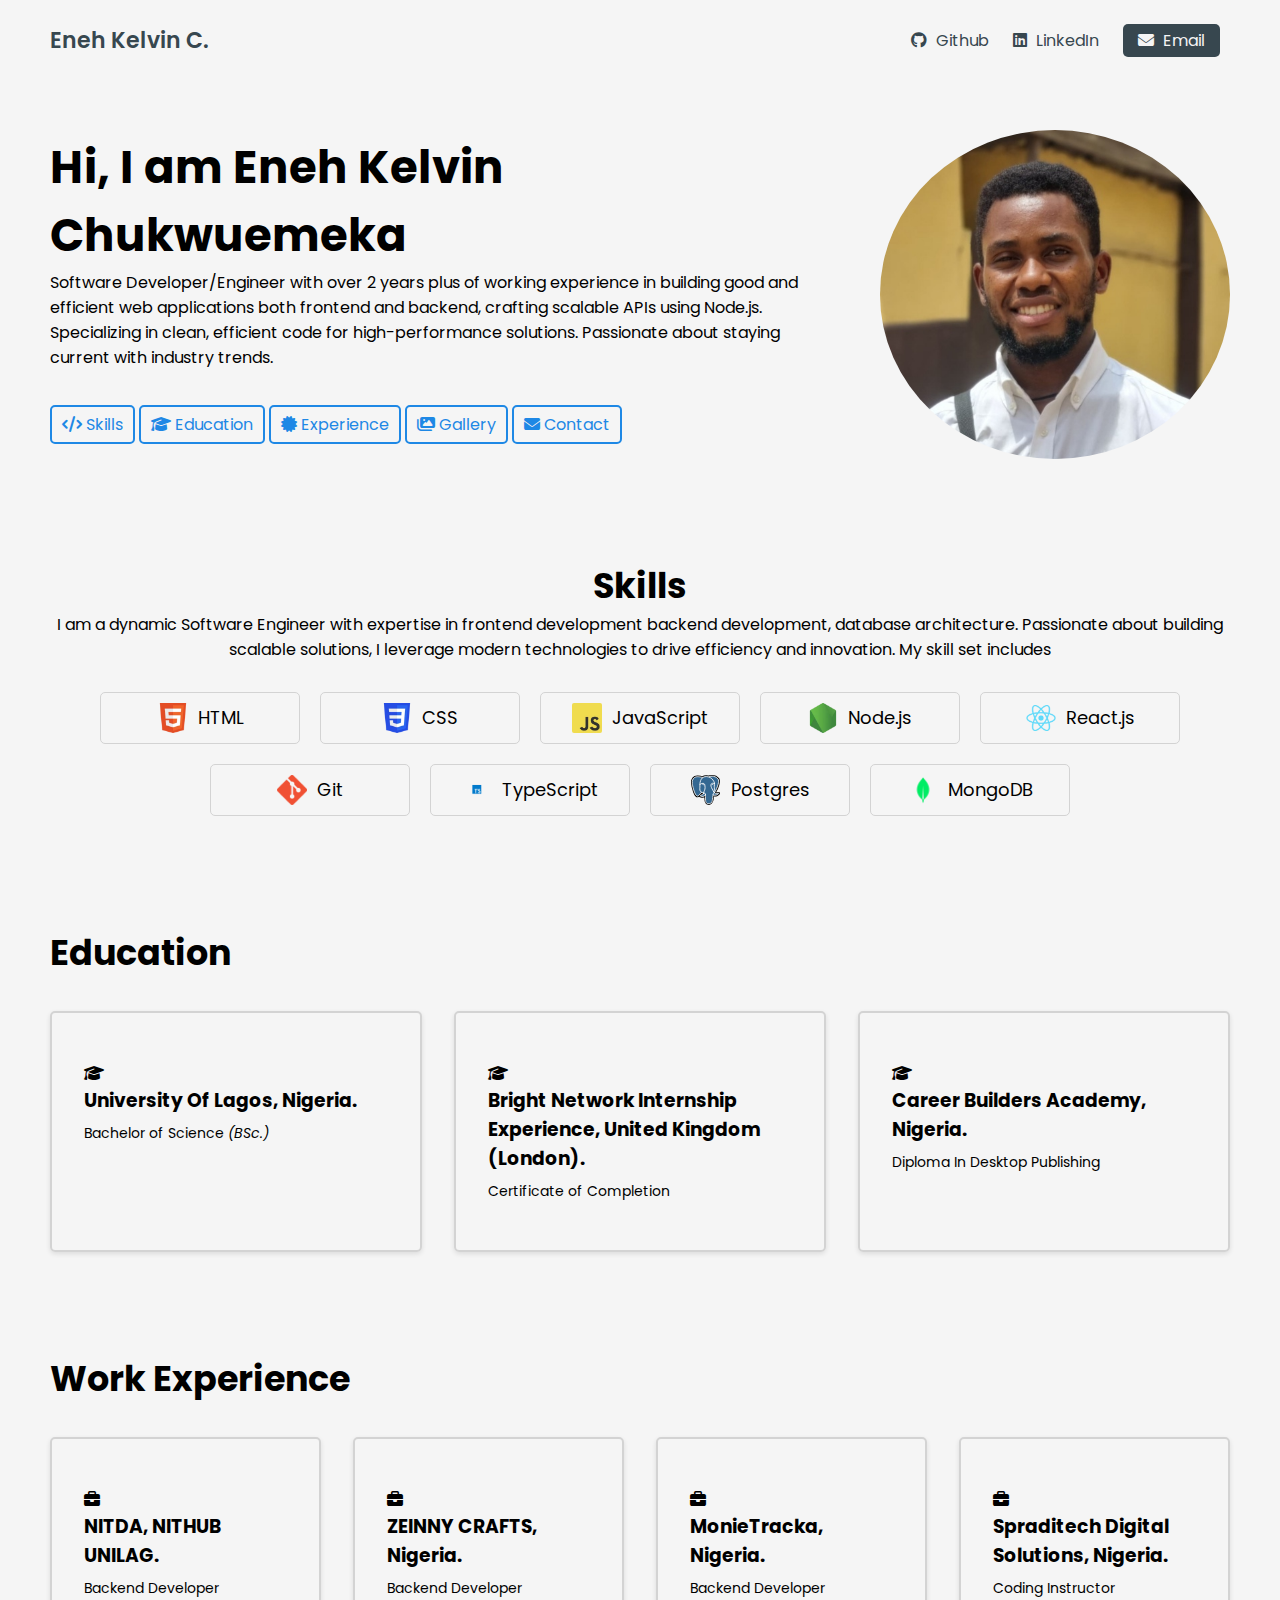
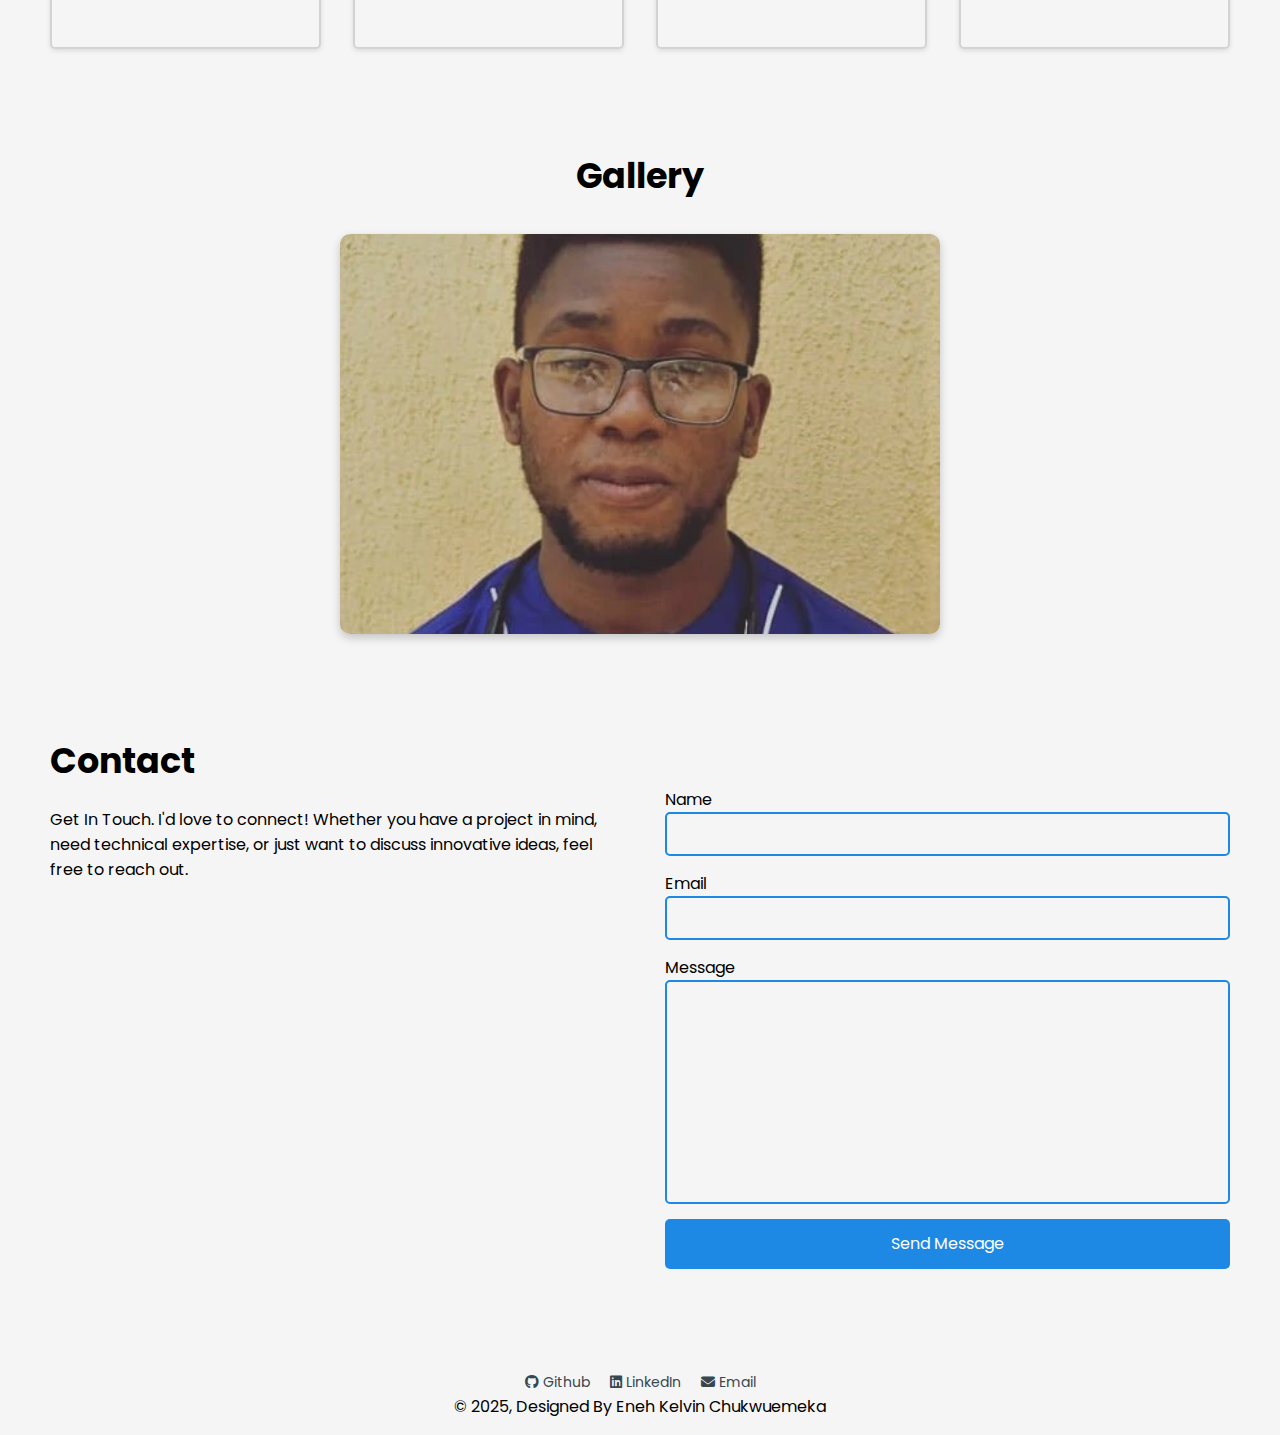
<file: index.html>
<!DOCTYPE html>
<html lang="en">
  <head>
    <meta charset="UTF-8" />
    <meta name="viewport" content="width=device-width, initial-scale=1.0" />
    <title>Portfolio</title>
    <link rel="preconnect" href="https://fonts.googleapis.com" />
    <link rel="preconnect" href="https://fonts.gstatic.com" crossorigin />
    <link
      href="https://fonts.googleapis.com/css2?family=Alex+Brush&family=Playwrite+GB+S+Guides:ital@0;1&family=Poppins:ital,wght@0,100;0,200;0,300;0,400;0,500;0,600;0,700;0,800;0,900;1,100;1,200;1,300;1,400;1,500;1,600;1,700;1,800;1,900&family=Roboto:ital,wght@0,100;0,300;0,400;0,500;0,700;0,900;1,100;1,300;1,400;1,500;1,700;1,900&display=swap"
      rel="stylesheet"
    />
    <link
      rel="stylesheet"
      href="https://cdnjs.cloudflare.com/ajax/libs/font-awesome/6.7.2/css/all.min.css"
      integrity="sha512-Evv84Mr4kqVGRNSgIGL/F/aIDqQb7xQ2vcrdIwxfjThSH8CSR7PBEakCr51Ck+w+/U6swU2Im1vVX0SVk9ABhg=="
      crossorigin="anonymous"
      referrerpolicy="no-referrer"
    />
    <link rel="stylesheet" href="styles.css" />
  </head>
  <body class="">
    <!-- NAV BAR -->
    <nav>
      <div class="left">
        <a href="/">Eneh Kelvin C.</a>
      </div>
      <div class="right">
        <a href="https://github.com/Kelvin-Teck" target="_blank" rel="noopener noreferrer">
          <i class="fa-brands fa-github"></i>
          <span>Github</span>
        </a>
        <a href="https://www.linkedin.com/in/eneh-chukwuemeka-kelvin-694a42198/" target="_blank" rel="noopener noreferrer">
          <i class="fa-brands fa-linkedin"></i>
          <span>LinkedIn</span>
        </a>
        <a
          href="mailto:kelvineneh4@gmail.com"
          target="_blank"
          rel="noopener noreferrer"
        >
          <i class="fa-solid fa-envelope"></i>
          <span>Email</span>
        </a>
      </div>
    </nav>

    <!--  -->
    <main>
      <!-- Hero -->
      <section id="" class="hero-section">
        <div class="text">
          <h2>Hi, I am Eneh Kelvin Chukwuemeka</h2>
          <p>
            Software Developer/Engineer with over 2 years plus of working
            experience in building good and efficient web applications both
            frontend and backend, crafting scalable APIs using Node.js.
            Specializing in clean, efficient code for high-performance
            solutions. Passionate about staying current with industry trends.
          </p>

          <div class="links">
            <a href="#skills">
              <i class="fa-solid fa-code"></i>
              <span>Skills</span>
            </a>
            <a href="#education">
              <i class="fa-solid fa-graduation-cap"></i>
              <span>Education</span>
            </a>
            <a href="#experience">
              <i class="fa-solid fa-certificate"></i>
              <span>Experience</span>
            </a>
            <a href="#gallery">
             <i class="fa-solid fa-images"></i>
              <span>Gallery</span>
            </a>
            <a href="#contact">
              <i class="fa-solid fa-envelope"></i>
              <span>Contact</span>
            </a>
          </div>
        </div>
        <div class="potrait-image">
          <img src="./assets/images/image-1 (18).jpg" alt="eneh Kelvin passport" />
        </div>
      </section>
      <!-- Skills -->
      <section id="skills" class="skills-section">
        <h2>Skills</h2>
        <div class="text">
          I am a dynamic Software Engineer with expertise in frontend development
          backend development, database architecture. Passionate about building scalable solutions, I leverage
          modern technologies to drive efficiency and innovation. My skill set
          includes
        </div>

        <div class="cells">
          <div class="cell">
            <img src="./assets/images/html-logo.webp" alt="html logo" />
            <span>HTML</span>
          </div>

          <div class="cell">
            <img src="./assets/images/css-logo.webp" alt="css logo" />
            <span>CSS</span>
          </div>

          <div class="cell">
            <img
              src="./assets/images/javascript-logo.webp"
              alt="javascript logo"
            />
            <span>JavaScript</span>
          </div>

          <div class="cell">
            <img src="./assets/images/node-logo.webp" alt="node logo" />
            <span>Node.js</span>
          </div>

          <div class="cell">
            <img src="./assets/images/react-logo.webp" alt="react logo" />
            <span>React.js</span>
          </div>
          <div class="cell">
            <img src="./assets/images/git.png" alt="react logo" />
            <span>Git</span>
          </div>
          <div class="cell">
            <img src="./assets/images/typescript-logo.webp" alt="react logo" />
            <span>TypeScript</span>
          </div>
          <div class="cell">
            <img
              src="./assets/images/Postgresql_elephant.svg"
              alt="react logo"
            />
            <span>Postgres</span>
          </div>
          <div class="cell">
            <img src="./assets/images/mongodb-logo.jpg" alt="react logo" />
            <span>MongoDB</span>
          </div>
        </div>
      </section>

      <!-- Education -->
      <section id="education" class="education-section">
        <h2>Education</h2>

        <div class="group">
          <div>
            <span><i class="fa-solid fa-graduation-cap"></i></span>
            <h3 class="institution">University Of Lagos, Nigeria.</h3>
            <div class="degree">Bachelor of Science <em>(BSc.)</em></div>
          </div>
          <div>
            <span><i class="fa-solid fa-graduation-cap"></i></span>
            <h3 class="institution">
              Bright Network Internship Experience, United Kingdom (London).
            </h3>
            <div class="degree">Certificate of Completion</div>
          </div>
          <div>
            <span><i class="fa-solid fa-graduation-cap"></i></span>
            <h3 class="institution">Career Builders Academy, Nigeria.</h3>
            <div class="degree">Diploma In Desktop Publishing</div>
          </div>
        </div>
      </section>
      <!-- Work Experience -->
      <section id="experience" class="education-section">
        <h2>Work Experience</h2>

        <div class="group">
          <div>
            <span><i class="fa-solid fa-briefcase"></i></span>
            <h3 class="institution">NITDA, NITHUB UNILAG.</h3>
            <div class="degree">Backend Developer</div>
          </div>
          <div>
            <span><i class="fa-solid fa-briefcase"></i></span>
            <h3 class="institution">ZEINNY CRAFTS, Nigeria.</h3>
            <div class="degree">Backend Developer</div>
          </div>
          <div>
            <span><i class="fa-solid fa-briefcase"></i></span>
            <h3 class="institution">MonieTracka, Nigeria.</h3>
            <div class="degree">Backend Developer</div>
          </div>
          <div>
            <span><i class="fa-solid fa-briefcase"></i></span>
            <h3 class="institution">Spraditech Digital Solutions, Nigeria.</h3>
            <div class="degree">Coding Instructor</div>
          </div>

        </div>
     
        </div>
      </section>
      <!-- Gallery -->
      <section id="gallery" class="gallery-section">
        <h2>Gallery</h2>
        <div class="images">
          <div class="carousel">
            <div class="carousel-container">
              <img
                src="./assets/images/my-photo.webp"
                class="carousel-item active"
              />
              <img
                src="./assets/images/image-1 (1).jpg"
                class="carousel-item active"
              />
              <img
                src="./assets/images/image-1 (2).jpg"
                class="carousel-item active"
              />
              <img
                src="./assets/images/image-1 (3).jpg"
                class="carousel-item active"
              />
              <img
                src="./assets/images/image-1 (4).jpg"
                class="carousel-item active"
              />
              <img
                src="./assets/images/image-1 (5).jpg"
                class="carousel-item active"
              />
              <img
                src="./assets/images/image-1 (6).jpg"
                class="carousel-item active"
              />
              <img
                src="./assets/images/image-1 (7).jpg"
                class="carousel-item active"
              />
              <img
                src="./assets/images/image-1 (8).jpg"
                class="carousel-item active"
              />
              <img
                src="./assets/images/image-1 (9).jpg"
                class="carousel-item active"
              />
              <img
                src="./assets/images/image-1 (10).jpg"
                class="carousel-item active"
              />
              <img
                src="./assets/images/image-1 (11).jpg"
                class="carousel-item active"
              />
              <img
                src="./assets/images/image-1 (12).jpg"
                class="carousel-item active"
              />
              <img
                src="./assets/images/image-1 (13).jpg"
                class="carousel-item active"
              />
              <img
                src="./assets/images/image-1 (14).jpg"
                class="carousel-item active"
              />
              <img
                src="./assets/images/image-1 (15).jpg"
                class="carousel-item active"
              />
              <img
                src="./assets/images/image-1 (16).jpg"
                class="carousel-item active"
              />
              <img
                src="./assets/images/image-1 (17).jpg"
                class="carousel-item active"
              />
              <img
                src="./assets/images/image-1 (18).jpg"
                class="carousel-item active"
              />

            </div>

            <button class="prev">&#10094;</button>
            <button class="next">&#10095;</button>
          </div>
        </div>
      </section>
      <!-- Contact -->
      <section id="contact" class="contact-section">
        <h2>Contact</h2>

        <div class="group">
          <div class="text">Get In Touch. I'd love to connect! Whether you have a project in mind, need technical expertise, or just want to discuss innovative ideas, feel free to reach out.</div>

          <form action="https://formspree.io/f/xpwpybqg" method="POST">
            <label for="name">Name</label>
            <input type="text" id="name" name="name" />

            <label for="email">Email</label>
            <input type="email" id="email" name="email"/>

            <label for="message">Message</label>
            <textarea id="message" name="message" cols="30" rows="10"></textarea>

            <button type="submit">Send Message</button>
          </form>
        </div>
      </section>
    </main>
    <!-- Footer -->
    <section id="" class="footer-section">
      <div>
        <a href="https://github.com/Kelvin-Teck" target="_blank" rel="noopener noreferrer">
          <i class="fa-brands fa-github"></i>
          <span>Github</span>
        </a>
        <a href="https://www.linkedin.com/in/eneh-chukwuemeka-kelvin-694a42198/" target="_blank" rel="noopener noreferrer">
          <i class="fa-brands fa-linkedin"></i>
          <span>LinkedIn</span>
        </a>
        <a
          href="mailto:kelvineneh4@gmail.com"
          target="_blank"
          rel="noopener noreferrer"
        >
          <i class="fa-solid fa-envelope"></i>
          <span>Email</span>
        </a>
      </div>
      <div>&copy; 2025, Designed By Eneh Kelvin Chukwuemeka</div>
    </section>
    <script src="./script.js"></script>
  </body>
</html>
</file>
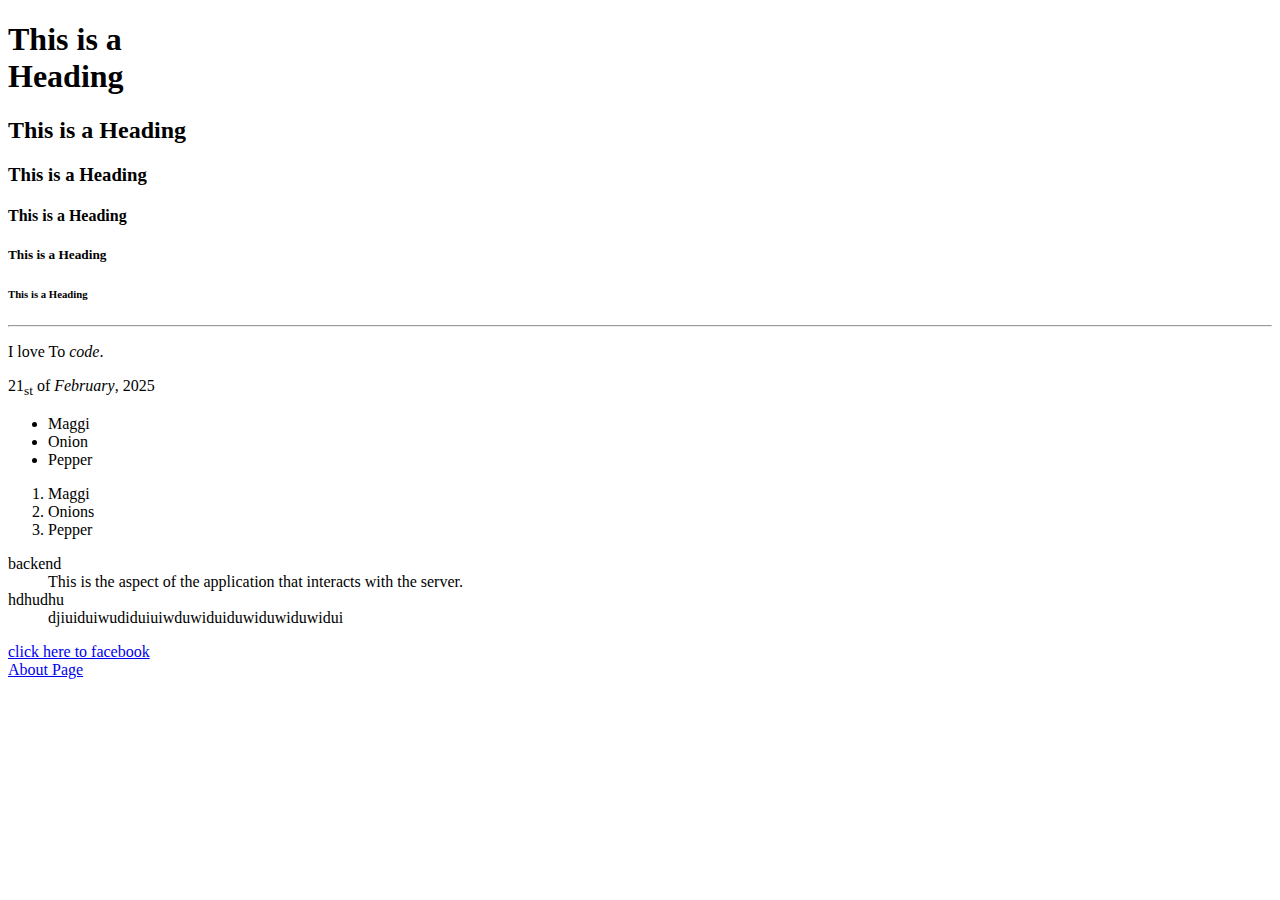
<file: assets/images/index.html>
<!DOCTYPE html>

<html>
  <head>
    <title>Tutorial</title>
  </head>

  <body>
    <h1>This is a <br />Heading</h1>
    <h2>This is a Heading</h2>
    <h3>This is a Heading</h3>
    <h4>This is a Heading</h4>
    <h5>This is a Heading</h5>
    <h6>This is a Heading</h6>
    <hr />
    <p>I love To <i>code</i>.</p>
    <p>21<sub>st</sub> of <em>February</em>, 2025</p>

    <ul>
      <li>Maggi</li>
      <li>Onion</li>
      <li>Pepper</li>
    </ul>

    <ol>
      <li>Maggi</li>
      <li>Onions</li>
      <li>Pepper</li>
    </ol>

    <dl>
      <dt>backend</dt>
      <dd>
        This is the aspect of the application that interacts with the server.
      </dd>
      <dt>hdhudhu</dt>
      <dd>djiuiduiwudiduiuiwduwiduiduwiduwiduwidui</dd>
    </dl>

    <a href="https://facebook.com" target="_blank">click here to facebook</a><br/>
    <a href="./subfolder/about.html">About Page</a>
  </body>
</html>
</file>
<file: styles.css>
:root {
  --primary-color-tint: #fdfcfa;          /* Background/light surface */
  --secondary-color: #e3f2fd;             /* Light blue tint */
  --tertiary-color: #c8e6c9;              /* Muted green tint */
  --text-color-primary: #102027;          /* Deep rich blue-grey */
  --text-color: #37474f;                  /* Softer dark for general text */
  --link-color: #1e88e5;                  /* Calmer but vibrant blue */
  --background-color: #f5f5f5;            /* Slightly off-white */
}
  /* #fffcfa */


* {
  box-sizing: border-box;
  padding: 0;
  margin: 0;
}

html {
  scroll-behavior: smooth;
}

/* Fonts */
/* 
.poppins-thin {
  font-family: "Poppins", sans-serif;
  font-weight: 100;
  font-style: normal;
}

.poppins-extralight {
  font-family: "Poppins", sans-serif;
  font-weight: 200;
  font-style: normal;
}

.poppins-light {
  font-family: "Poppins", sans-serif;
  font-weight: 300;
  font-style: normal;
}

.poppins-regular {
  font-family: "Poppins", sans-serif;
  font-weight: 400;
  font-style: normal;
}

.poppins-medium {
  font-family: "Poppins", sans-serif;
  font-weight: 500;
  font-style: normal;
}

.poppins-semibold {
  font-family: "Poppins", sans-serif;
  font-weight: 600;
  font-style: normal;
}

.poppins-bold {
  font-family: "Poppins", sans-serif;
  font-weight: 700;
  font-style: normal;
}

.poppins-extrabold {
  font-family: "Poppins", sans-serif;
  font-weight: 800;
  font-style: normal;
}

.poppins-black {
  font-family: "Poppins", sans-serif;
  font-weight: 900;
  font-style: normal;
}

.poppins-thin-italic {
  font-family: "Poppins", sans-serif;
  font-weight: 100;
  font-style: italic;
}

.poppins-extralight-italic {
  font-family: "Poppins", sans-serif;
  font-weight: 200;
  font-style: italic;
}

.poppins-light-italic {
  font-family: "Poppins", sans-serif;
  font-weight: 300;
  font-style: italic;
}

.poppins-regular-italic {
  font-family: "Poppins", sans-serif;
  font-weight: 400;
  font-style: italic;
}

.poppins-medium-italic {
  font-family: "Poppins", sans-serif;
  font-weight: 500;
  font-style: italic;
}

.poppins-semibold-italic {
  font-family: "Poppins", sans-serif;
  font-weight: 600;
  font-style: italic;
}

.poppins-bold-italic {
  font-family: "Poppins", sans-serif;
  font-weight: 700;
  font-style: italic;
}

.poppins-extrabold-italic {
  font-family: "Poppins", sans-serif;
  font-weight: 800;
  font-style: italic;
}

.poppins-black-italic {
  font-family: "Poppins", sans-serif;
  font-weight: 900;
  font-style: italic;
} */

.blend {
  background: linear-gradient(45deg, #fdfcfa, #e3f2fd, #c8e6c9);
  background-size: 200% 200%;
  animation: gradientBreath 8s ease infinite;
}


.side-align {
  padding: 0 2rem;
  /* margin: 0 auto; */
  width: 95%;
}

@keyframes gradientBreath {
  0% {
    background-position: 0% 50%;
  }
  50% {
    background-position: 100% 50%;
  }
  100% {
    background-position: 0% 50%;
  }
}

body {
  font-family: "Poppins", sans-serif;
  background-color: var(--background-color);
  max-width: 1400px;
  margin: 0 auto;
}

a {
  color: var(--link-color);
  text-decoration: none;
}

/* Nav Bar */
nav {
  display: flex;
  justify-content: space-between;
  align-items: center;
  height: 80px;
  padding: 0 50px;
}

nav .left a {
  color: var(--text-color);
  font-size: 22px;
  font-weight: 600;
}

nav .right a {
  color: var(--text-color);
  margin: 0 10px;
}

nav .right a:last-child {
  color: var(--background-color);
  background-color: var(--text-color);
  padding: 5px 15px;
  border-radius: 5px;
  margin: 0 10px;
}

nav .right a span {
  margin-left: 5px;
}

/* Hero Section */
.hero-section {
  display: flex;
  justify-content: space-between;
  padding: 0 50px;
  margin: 50px 0 100px 0;
  align-items: center;
  gap: 40px;
}

.hero-section .text {
  flex: 5;
}

.hero-section .text h2 {
  font-size: 45px;
}

.hero-section .text .links {
  margin: 25px 0 0 0;
}

.hero-section .text .links a {
  display: inline-block;
  padding: 5px 10px;
  border: 2px solid var(--link-color);
  border-radius: 5px;
  margin: 10px 0 10px 0;
}

.hero-section .text .links a:hover {
  color: var(--text-color);
  border: 2px solid var(--text-color);
  transition: 0.1s;
}

.hero-section .potrait-image {
  flex: 2;
  display: flex;
  justify-content: right;
}

.hero-section .potrait-image img {
  border-radius: 50%;
  width: 350px;
}

/* Skills */
.skills-section {
  padding: 0 50px;
  margin-bottom: 100px;
}

.skills-section h2 {
  text-align: center;
  font-size: 35px;
}

.skills-section .text {
  text-align: center;
  margin-bottom: 20px;
}

.skills-section .cells {
  display: flex;
  justify-content: center;
  flex-wrap: wrap;
}

.skills-section .cells .cell {
  display: flex;
  justify-content: center;
  align-items: center;
  gap: 10px;

  width: 200px;
  padding: 10px 20px;
  margin: 10px;
  border: 1.5px solid #d3d3d3;
  border-radius: 5px;
}

.skills-section .cells .cell img {
  width: 30px;
  height: 30px;
  object-fit: contain;
  border-radius: 2px;
}

.skills-section .cells .cell span {
  font-size: 18px;
}

/* Education */

.education-section {
  padding: 0 50px;
  margin-bottom: 100px;
}

.education-section h2 {
  font-size: 35px;
  margin: 0 0 2rem 0;
}

.education-section .group {
  display: flex;
  justify-content: center;
  align-items: stretch;
  gap: 2rem;
  flex-wrap: wrap;
}

.education-section .group > div {
  border: 2px solid #d3d3d3;
  border-radius: 5px;
  flex: 3;
  padding: 3rem 2rem;
    box-shadow: 0 2px 5px rgba(0, 0, 0, 0.1);
}

.education-section .group > div .degree{
  font-size: 14px;
  margin: .5rem 0 0 0 ;
}

.education-section .group > div:hover {
  /* transform: translateY(-5px); */
  box-shadow: 0 10px 20px rgba(0, 0, 0, 0.15);
  border-color: #333;
  transition: 0.5ms ease-in;
}


/* Gallery */
.gallery-section {
  padding: 0 50px;
  margin-bottom: 100px;
}

.gallery-section h2{
  font-size: 35px;
  margin: 0 0 2rem 0;
  text-align: center;
}

.gallery-section .images {
  display:flex;
  justify-content: center;
  align-items: center;
}

.carousel {
    position: relative;
    width: 600px;
    height: 400px;
    overflow: hidden;
    border-radius: 10px;
    box-shadow: 0 4px 10px rgba(0, 0, 0, 0.2);
}



.carousel-container {
    display: flex;
    width: 100%;
    height: 100%;
}

.carousel-item {
    width: 100%;
    height: 100%;
    object-fit: cover;
    display: none;
}

.carousel-item.active {
    display: block;
}

/* Navigation buttons */
.prev, .next {
    position: absolute;
    top: 50%;
    transform: translateY(-50%);
    background-color: rgba(0, 0, 0, 0.5);
    color: white;
    border: none;
    padding: 10px 15px;
    cursor: pointer;
    font-size: 18px;
    border-radius: 5px;
    visibility: hidden;
}

.prev { left: 10px; }
.next { right: 10px; }

.prev:hover, .next:hover {
    background-color: rgba(0, 0, 0, 0.8);
}

.carousel:hover button{
  visibility: visible;
}

/* Contact */

.contact-section {
  padding: 0 50px;
  margin-bottom: 100px;
}

.contact-section h2 {
  font-size: 35px;
}

.contact-section .group {
  display: flex;
  gap: 50px;
}

.contact-section .group .text {
  flex: 3;
  margin-top: 20px;
}

.contact-section .group form {
  flex: 3;
  display: flex;
  flex-direction: column;
}

.contact-section .group form input,
.contact-section .group form textarea {
  font-family: "Poppins", sans-serif;
  border: 2px solid var(--link-color);
  background-color: transparent;
  padding: 10px;
  margin-bottom: 15px;
  outline: none;
  resize: none;
  border-radius: 5px;
}

.contact-section .group form button {
  font-size: 16px;
  font-family: "Poppins", sans-serif;
  color: #fff;
  background-color: var(--link-color);
  border: none;
  height: 50px;
  cursor: pointer;
  transition: 0.1s;
  border-radius: 5px;
}

.contact-section .group form button:hover {
  filter: brightness(0.9);
}

.footer-section {
  background-color: transparent;
  display: flex;
  flex-direction: column;
  justify-content: center;
  align-items: center;
  padding: 0 50px;
  margin: 1rem 0;
}

.footer-section > div a {
  margin: 0 0.5rem;
  color: var(--text-color);
  font-size: 14px;
}

/* Responsiveness */

@media (max-width: 850px) {
  /* Hero Banner */
  .hero-section .text h2 {
    font-size: 35px;
  }

  /* Education */
  .education-section .group > div {
    display: flex;
    flex-direction: column;
    gap: 1rem 0;
    align-items: center;
    justify-content: center;
  }

  .education-section .group > div span {
    align-self: center;
  }

  .education-section .group > div span i {
    font-size: 30px;
  }

  .education-section .group > div span .institution {
    align-self: flex-start;
    font-size: 20px;
  }
}

@media (max-width: 740px) {
  /* Hero Banner */
  .hero-section {
    font-size: 35px;
    flex-direction: column-reverse;
  }

  .hero-section .text p {
    font-size: 20px;
  }

  .hero-section .potrait-image img {
    width: 300px;
  }

  .contact-section .group {
    flex-direction: column;
  }

  .hero-section .text .links > a {
    font-size: 20px;
  }

  .footer-section > div:nth-child(2){
    font-size: 12px;
  }
}

@media (max-width: 600px) {
  /* Nav Bar */
  nav {
    padding: 0 20px;
  }

  nav .right a {
    font-size: 22px;
  }

  nav .right a:last-child {
    color: var(--text-color);
    background-color: transparent;
    padding: 0;
  }

  nav .right a span {
    display: none;
  }

  /* Hero Banner */

  .hero-section {
    padding: 0 20px;
  }

  .hero-section .text h2 {
    font-size: 30px;
  }

  .hero-section .text p {
    font-size: 18px;
  }

  /* .hero-section .text .links {
display: flex;
flex-wrap: wrap;
gap: 0.5rem;
justify-content: space-between;
  }

.hero-section .text .links > a{
  flex: 4;
} */

  /* contact */

  .contact-section {
    padding: 0 20px;
  }
}
</file>
